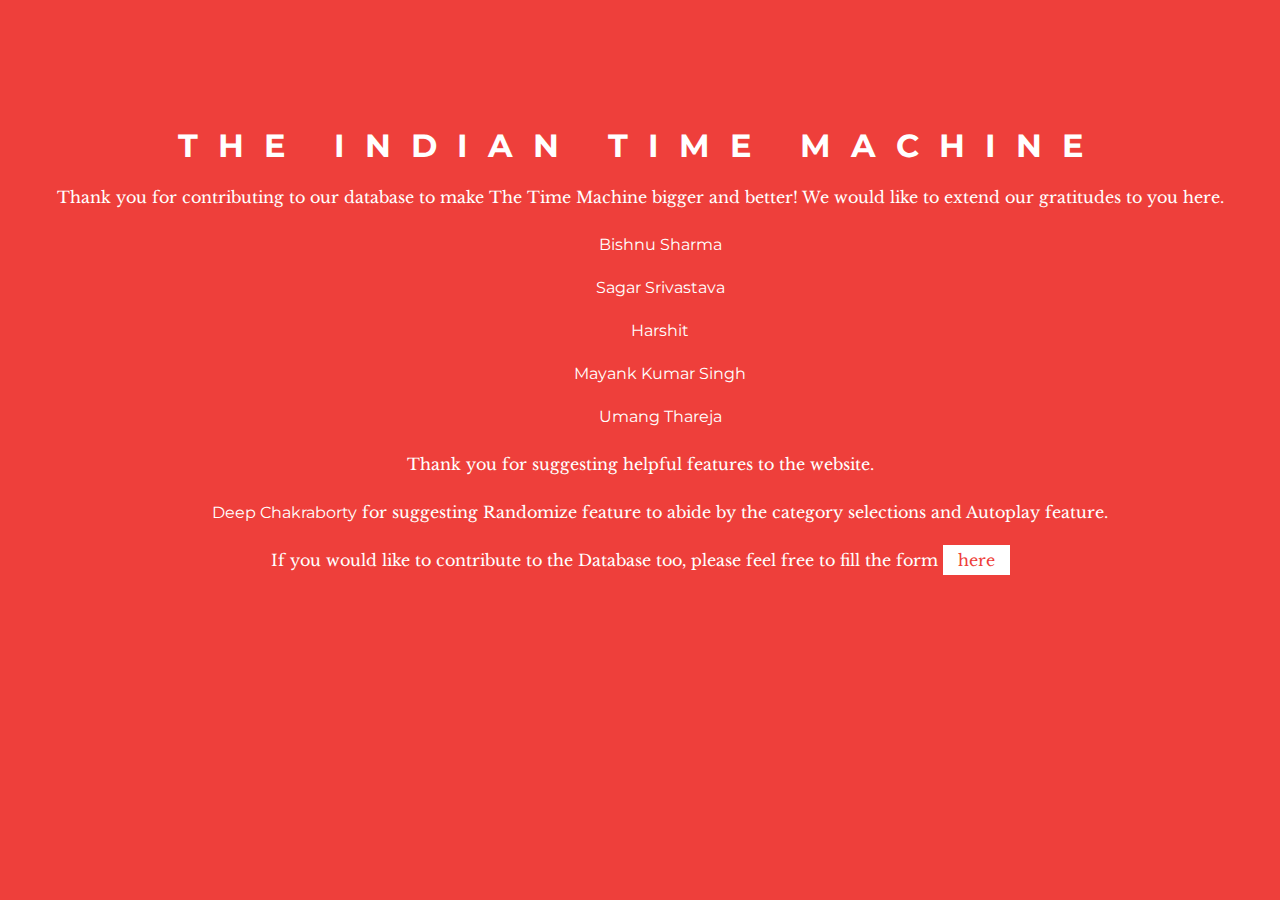
<file: credits.html>
<!DOCTYPE html>
<html>
<head>
	<title>The Indian Time Machine: Contributors</title>
</head>
<link href='https://fonts.googleapis.com/css?family=Montserrat' rel='stylesheet' type='text/css'>
<link href='https://fonts.googleapis.com/css?family=Libre+Baskerville:400italic' rel='stylesheet' type='text/css'>
<body>
<h1>THE INDIAN TIME MACHINE</h1>
<span class="subh">Thank you for contributing to our database to make The Time Machine bigger and better! We would like to extend our gratitudes to you here.</span>
<div class="names">
<ul>
<li>Bishnu Sharma</li>
<li>Sagar Srivastava</li>
<li>Harshit</li>
<li>Mayank Kumar Singh</li>
<li>Umang Thareja</li>
</ul>
</div>
<span class="subh">Thank you for suggesting helpful features to the website.</span>
<div class="names">
	<ul>
		<li>Deep Chakraborty<span class="subh"> for suggesting Randomize feature to abide by the category selections and Autoplay feature.</span></li>
	</ul>
</div>
<div class="subh">If you would like to contribute to the Database too, please feel free to fill the form <a href="http://goo.gl/forms/3d6lDearlNBdZrbp1">here</a></div>

</body>
<style>
html,body{

	background: #ee3f3b;
	font-family: Montserrat;
	text-align: center;
	color:white;
}
h1{
	margin-top:10%;
	letter-spacing: 20px;
}
.subh{
	font-family: 'Libre Baskerville';
}
li{
	list-style:none;
	padding: 12px;
}
a,a:active,a:hover,a:visited{
	color:#ee3f3b;
	background: white;
	padding: 5px 15px;
	text-decoration: none;
}

</style>
</html>
</file>
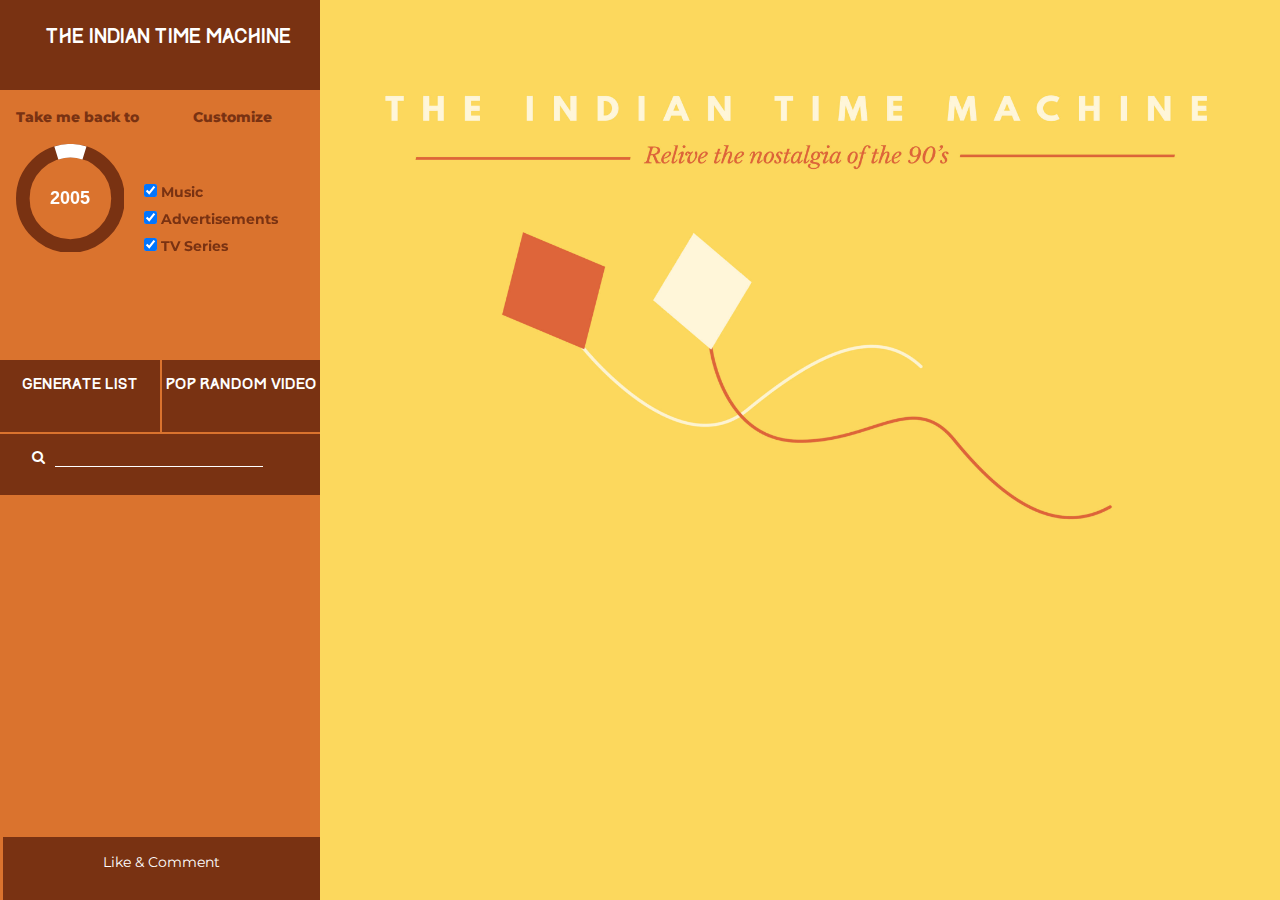
<file: machine.html>
<html>
    <head>
        <meta charset="utf-8">
        <meta name="viewport" content="width=device-width, initial-scale=1, maximum-scale=1">
        <meta property="og:url"                content="http://theindiantimemachine.github.io" />
<meta property="og:type"               content="product" />
<meta property="og:title"              content="The Indian Time Machine" />
<meta property="og:description"        content="Take a journey down the nostalgia lane of the golden 90s" />
<meta property="og:image"              content="http://theindiantimemachine.github.io/img.jpg"/>
        <meta http-equiv="X-UA-Compatible" content="IE=edge,chrome=1">
        <title>Indian Time Machine</title>
        <link rel="stylesheet" href="css/bootstrap.min.css">
        <link rel="stylesheet" href="css/main.css">
        <link rel="stylesheet" type="text/css" href="fonts/tracks.css">
        <link rel="stylesheet" type="text/css" href="font-awesome/css/font-awesome.min.css">
        <link href='https://fonts.googleapis.com/css?family=Montserrat' rel='stylesheet' type='text/css'>
        <script src="js/vendor/modernizr-2.8.3-respond-1.4.2.min.js"></script>
            <script type="text/javascript" src="js/vendor/jquery-1.11.2.min.js"></script>
    <script type="text/javascript" src="js/vendor/knob.js"></script>
    <script type="text/javascript" src="js/main.js"></script>
    <script>
  (function(i,s,o,g,r,a,m){i['GoogleAnalyticsObject']=r;i[r]=i[r]||function(){
  (i[r].q=i[r].q||[]).push(arguments)},i[r].l=1*new Date();a=s.createElement(o),
  m=s.getElementsByTagName(o)[0];a.async=1;a.src=g;m.parentNode.insertBefore(a,m)
  })(window,document,'script','https://www.google-analytics.com/analytics.js','ga');

  ga('create', 'UA-49711524-3', 'auto');
  ga('send', 'pageview');

</script>
    </head>
    <body>
    <div id="fb-root"></div>
<script>(function(d, s, id) {
  var js, fjs = d.getElementsByTagName(s)[0];
  if (d.getElementById(id)) return;
  js = d.createElement(s); js.id = id;
  js.src = "//connect.facebook.net/en_US/sdk.js#xfbml=1&version=v2.6";
  fjs.parentNode.insertBefore(js, fjs);
}(document, 'script', 'facebook-jssdk'));</script>
  <div class="controls">
  <div class="headb"><h4 style="margin-top:20px;">THE INDIAN TIME MACHINE</h4></div>
  <h2 class="subb">Take me back to</h2>
  <div id="yearr">
  <input type="text" value="2005" class="dial" data-width="34%"
    data-thickness=".25"
    data-cursor=true
    data-bgColor="#793212"
    data-fgColor="white">
</div>

<h2 class="filtertop">Customize</h2>
<div class="filters">
<label><input id="mu" class="bx" type="checkbox" checked>   Music</label><br>
<label><input id="ad" class="bx" type="checkbox" checked>   Advertisements</label><br>
<label><input id="tv" class="bx" type="checkbox" checked>   TV Series</label>
</div>

<a onclick="yalgaar();"><div class="hitme">Generate List</div></a>
<a onclick="yalgaar2();"><div class="hitme hitme2">Pop Random Video</div></a>
<div class="searchbar">
<i class="sicon fa fa-search" aria-hidden="true"></i><input id="search" class="sbar" type="text" name="search" oninput="powder()">
</div>
<div class="playlist">
<nav>
    <ul>
<div id="instr">
<h5>STEP ONE</h5>
<p>Pick the year you want to travel back in time to.</p>
<h5>STEP TWO</h5>
<p>Customize the type of memories you want to experience</p>
<h5>STEP THREE</h5>
<p>Click on 'Generate List' to generate a playlist of videos or click randomize to play a random video irrespective of the year but restricted to the customizations in Step 2.</p>
<h6 style="margin-top:21px;">Created by <a href="http://www.vimeo.com/iashris">Ashris</a> and <a href="https://www.linkedin.com/in/ankita-diwan-14155184">Ankita</a></h6>

<h6>All contributors will be thanked and credited <a href="credits.html"><i>here</i></a>. 


  </ul>
  </nav>

</div>
<div class="expand" onclick="showfoot();">Like & Comment</div>
  </div>
  <div class="framee">
       <img src="img.jpg" class="img-reponsive wallp">
  </div>

  
  <div class="row footerp">
<div class="col-md-12" style="text-align:center;margin-top:20px">
    <div class="fb-like" data-href="http://theindiantimemachine.github.io" data-width="200" data-layout="standard" data-action="like" data-show-faces="true" data-share="true"></div>
    </div>
    <div class="col-md-12" style="text-align:center;margin-top:20px">
    <div class="fb-comments" data-href="http://theindiantimemachine.github.io" data-width="700" data-numposts="10"></div>
    </div>
    </div>


</div>

    </body>

</html>
</file>
<file: css/main.css>
html, body {
    max-width: 100%;
    overflow-x: hidden;
    background: #FCD85D;
    width: 100%;
    height: 100%;
    margin: 0px;
    padding: 0px;
}

a{
	cursor:pointer;
}
@font-face{ 
	font-family: 'Track';
	src: url('fonts/Track.eot');
	src: url('Track.eot?#iefix') format('embedded-opentype'),
	     url('fonts/Track.woff') format('woff'),
	     url('fonts/Track.svg#webfont') format('svg');
}
#instr{
	padding:0;
	text-align:left;font-family:Montserrat;color:white;padding:20px;
}
#instr>h5{
	font-family: Track;
	color:#793212;

}
#instr>p{
	font-family: Montserrat;
	font-size: 0.8em;
	margin-bottom: 20px;
	text-align: justify;
	width: 80%;
}
.wallp{
	position:absolute;width:100%;padding-right:0;height:auto;max-height:50%;top:0;
}
#ytplayer{
    position : absolute;
    top      : 0;
    height   : 50%;
    width    : 100%;
}
.controls{
	padding:0;
	margin:0;
	position : absolute;
    top      : 50%;
    height   : 50%;
    width    : 100%;
    background-color: #da732e;
}
.headb{
	position: absolute;
	top: 0;
	width: 105%;
	height: 20%;
	padding-top:-3%;
	text-align: center;
	vertical-align: middle;
	color: white;
	font-size: 18px !important;
	font-family: Track;
	background-color: #793212;
}
#yearr{
	position: relative;
	top:30%;
	left:5%;
}
.subb{
	display: none;
}
.filtertop{
	display: none;
}
.filters{
	display: block !important;
	position: absolute;
	top:40%;
	left:45%;
	color: #793212;
	font-family: Montserrat;
	font-weight: 800;
	font-size: 1.2em;
}

.hitme{
	position: absolute;
	top: 85%;
	width: 50%;
	height: 16%;
	text-align: center;
	font-size:0.9em;
	color: white;
	padding-top:4%;
	font-family: Track;
	background-color: #793212;

}
.hitme2{
	right:0%;
	border-left:1px solid white;
}
.playlist{
	position: absolute;
	top:116%;
	width: 100%;
	height:37%;
	background: #da732e;
}
.searchbar{
	position: absolute;
	top:100%;
	width: 100%;
	height:16%;
	background: #da732e;
	background-color: #793212;
	border-top:2px #da732e solid;
	padding-top: 3%;
}
.sicon{
	margin-left: 10%;
	padding-top: 6px;
	color: white;
}
.sbar{
	position: absolute;
	width:65%;
	margin-left: 3%;
	background-color: #793212;
	border-top:-0;
	border-left: 0;
	border-right: 0;
	border-bottom:1px solid white;
	font-family: Montserrat;
	color: white;
}
.sbar:focus{
	outline: none;
}

nav{
	background-color: #da732e;
}
.expand{
	position: absolute;
	width: 100%;
	height: 16%;
	top:195%;
	border-left:3px solid #da732e;
}
.playlist{
	padding:0;
	margin:0;
	position: absolute;
	top:100%;
	width: 100%;
	height:45%;
	background: #da732e;
}
nav{
		padding:0;
	margin:0;
	background-color: #da732e;
}
.expand{
		padding:0;
	margin:0;
	position: absolute;
	width: 100%;
	height: 16%;
	top:196%;
	background: #793212;
	color: white;
	font-family: Montserrat;
	text-align: center;
	padding-top: 15px;
	cursor: pointer;
}
.footerp{

	 display:none;height:auto;position:absolute;top:165%;right:0;left:0;background:#eee;
}
nav ul{

		padding:0;
	margin:0;
	 display:none;height:auto;position:absolute;top:156.5%;right:0;left:0;background:#eee;
}
nav ul{
		padding:0;
	margin:0;

	height:220%; 
	width:100%;padding-right:0;
	padding-left: 0px;
	overflow:hidden; 
	overflow-y:auto;
}
nav ul a{
	text-decoration: none;
	color:white;
	font-family: Montserrat;

}
nav ul li{
	padding-top: 20px;
	left:5%;
	padding-bottom: 20px;
	list-style: none;
	padding-left: 20px;
	border-bottom: 0.5px solid #eee;
}
nav ul a:hover,nav ul li:hover{
	background: white;
	color:#793212;
	text-decoration: none;
}
a:visited
{
	color:white;
	text-decoration: none;
	text-transform: uppercase;
}
a:link{
	text-decoration: none;
}
@media screen and (min-width: 1000px){
#ytplayer{
    position : absolute;
    top      : 0;
    right    : 0;
    height   : 100%;
    width    : 75%;
}
.controls{
	position : absolute;
    top      : 0;
    left    : 0;
    height   : 100%;
    width    : 25%;
    background-color: #da732e;
}
.headb{
	height: 10%;
	padding-top: 10px;
}
#yearr{
	position: relative;
	top:11%;
	left:5%;
}
.subb{
	display: block !important;
	position: relative;
	color: #793212;
	font-family: Montserrat;
	font-weight: 800;
	top:10%;
	left:5%;
	text-align: left;
	font-size: 1em;
}
.filtertop{
	display: block !important;
	position: absolute;
	top:10%;
	color: #793212;
	font-family: Montserrat;
	font-weight: 800;
	right:15%;
	font-size: 1em;

}
.filters{
	display: block !important;
	position: absolute;
	top:20%;
	color: #793212;
	font-family: Montserrat;
	font-weight: 800;
	right:10%;
	font-size: 1em;
}
.hitme{
	position: absolute;
	top: 40%;
	width: 50%;
	height: 8%;
	text-align: center;
	font-size:1em;
	padding-top: 16px;
	color: white;
	font-family: Track;
	background-color: #793212;

}
.hitme2{
	right:0%;
	border-left:2px solid #da732e;
}
.searchbar{
	position: absolute;
	top:48%;
	width: 100%;

	height:8%;
}
.playlist{
	position: absolute;
	top:55%;
	width: 100%;
	height:37%;

	height:45%;

	padding-bottom: 15px;
}
.expand{
	position: absolute;
	width: 100%;
	height: 7%;
	top:93%;
	background: #793212;
	color: white;
	font-family: Montserrat;
	text-align: center;
	padding-top: 15px;
	cursor: pointer;
}
nav ul{
	height:100%; 
	width:100%;padding-right:0;
	padding-left: 0px;
	overflow:hidden; 
	overflow-y:auto;
}
nav ul a{
	text-decoration: none;
	color:white;
	font-family: Montserrat;

}
nav ul li{
	padding-top: 20px;
	left:5%;
	padding-bottom: 20px;
	list-style: none;
	padding-left: 20px;
	border-bottom: 0.5px solid #eee;
}
nav ul a:hover,nav ul li:hover{
	background: white;
	color:#793212;
	text-decoration: none;
}
a:visited
{
	color:white;
	text-decoration: none;
	text-transform: uppercase;
}
a:link{
	text-decoration: none;
}
.wallp{
	position:absolute;width:75%;height:auto;top:0;right:0;text-align:right;max-height:none;

}
.footerp{
	 display:none;height:auto;position:absolute;top:100%;right:0;left:0;background:#eee;
}
.searchbar{
	position: absolute;
	top:48%;
	width: 100%;
	height:8%;
	background: #da732e;
	background-color: #793212;
	border-top:2px #da732e solid;
	padding-top: 3%;
}
.sicon{
	margin-left: 10%;
	padding-top: 6px;
	color: white;
}
.sbar{
	position: absolute;
	width:65%;
	margin-left: 3%;
	background-color: #793212;
	border-top:-0;
	border-left: 0;
	border-right: 0;
	border-bottom:1px solid white;
	font-family: Montserrat;
	color: white;

}
.footerp{
	 display:none;height:auto;position:absolute;top:100%;right:0;left:0;background:#eee;

}
.sbar:focus{
	outline: none;
}
}
</file>
<file: fonts/tracks.css>
@font-face {
  font-family: 'Track';
  src: url('Track.eot');
  src: url('Track.woff2') format('woff2'),
       url('Track.woff') format('woff'),
       url('Track.ttf') format('truetype'),
       url('Track.svg#Track') format('svg'),
       url('Track.eot?#iefix') format('embedded-opentype');
  font-weight: normal;
  font-style: normal;
}
</file>
